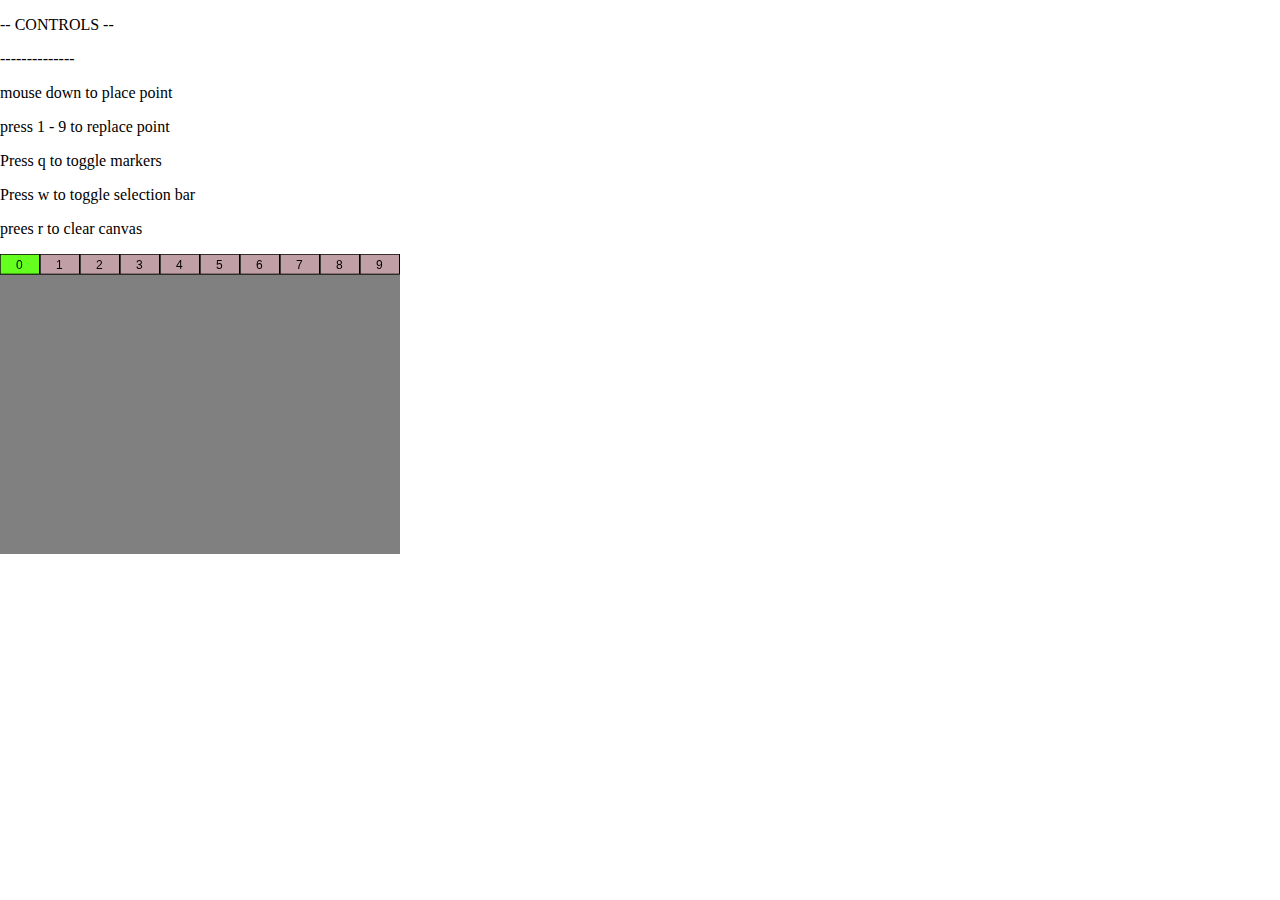
<file: Projects/polyMaker/poly.html>
<!DOCTYPE html>
<html>
<head>
	<meta charset="UTF-8">
	<meta http-equiv="X-UA-Compatible" content="IE=edge">
	<meta name="viewport" content="width=device-width, initial-scale=1">

	<title>linkedWeb</title>

	<script src="libraries/p5.js"></script>
	<script src="libraries/p5.dom.js"></script>
	<script src="libraries/p5.sound.js"></script>
	<script src="sketch.js"></script>

	<style>
		body {
			margin:0;
			padding:0;
			overflow: hidden;
		}
		/* canvas {
			margin:auto;
		} */
	</style>
</head>
<body>
		<p>-- CONTROLS --</p>
		<p>--------------</p>
		<p>mouse down to place point</p>
		<p>press 1 - 9 to replace point</p>
		<p>Press q to toggle markers</p>
		<p>Press w to toggle selection bar</p>
		<p>prees r to clear canvas</p>

</body>
<footer>
</footer>
</html>
</file>
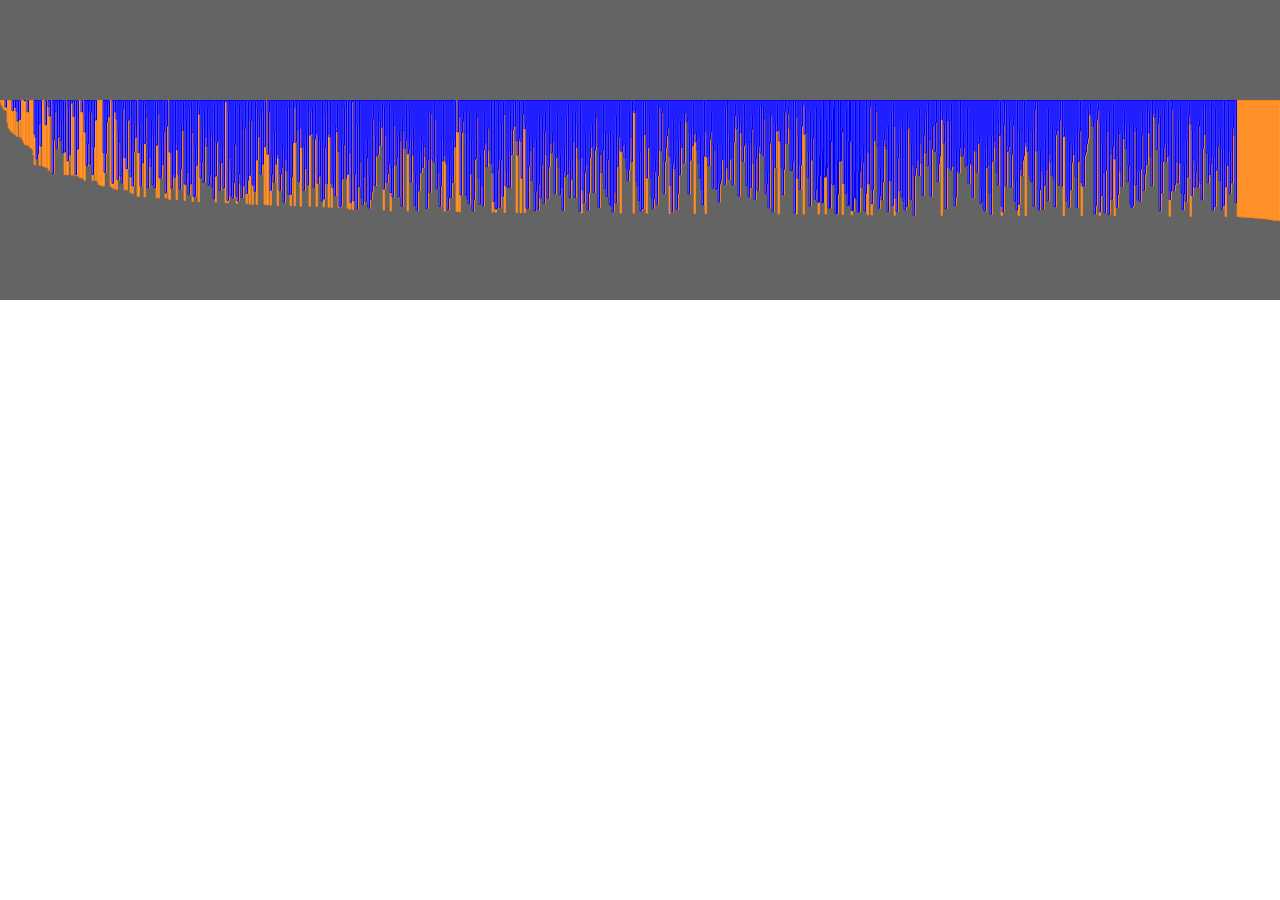
<file: Projects/selectionSort/selectSort.html>
<!DOCTYPE html>
<html>
<head>
	<meta charset="UTF-8">
	<meta http-equiv="X-UA-Compatible" content="IE=edge">
	<meta name="viewport" content="width=device-width, initial-scale=1">

	<title>sortingNumbers</title>

	<script src="libraries/p5.js"></script>
	<script src="libraries/p5.dom.js"></script>
	<script src="libraries/p5.sound.js"></script>
	<script src="sketch.js"></script>

	<style>
		body {
			margin:0;
			padding:0;
			overflow: hidden;
		}
		canvas {
			margin:auto;
		}
	</style>
</head>
<body>
</body>
</html>
</file>
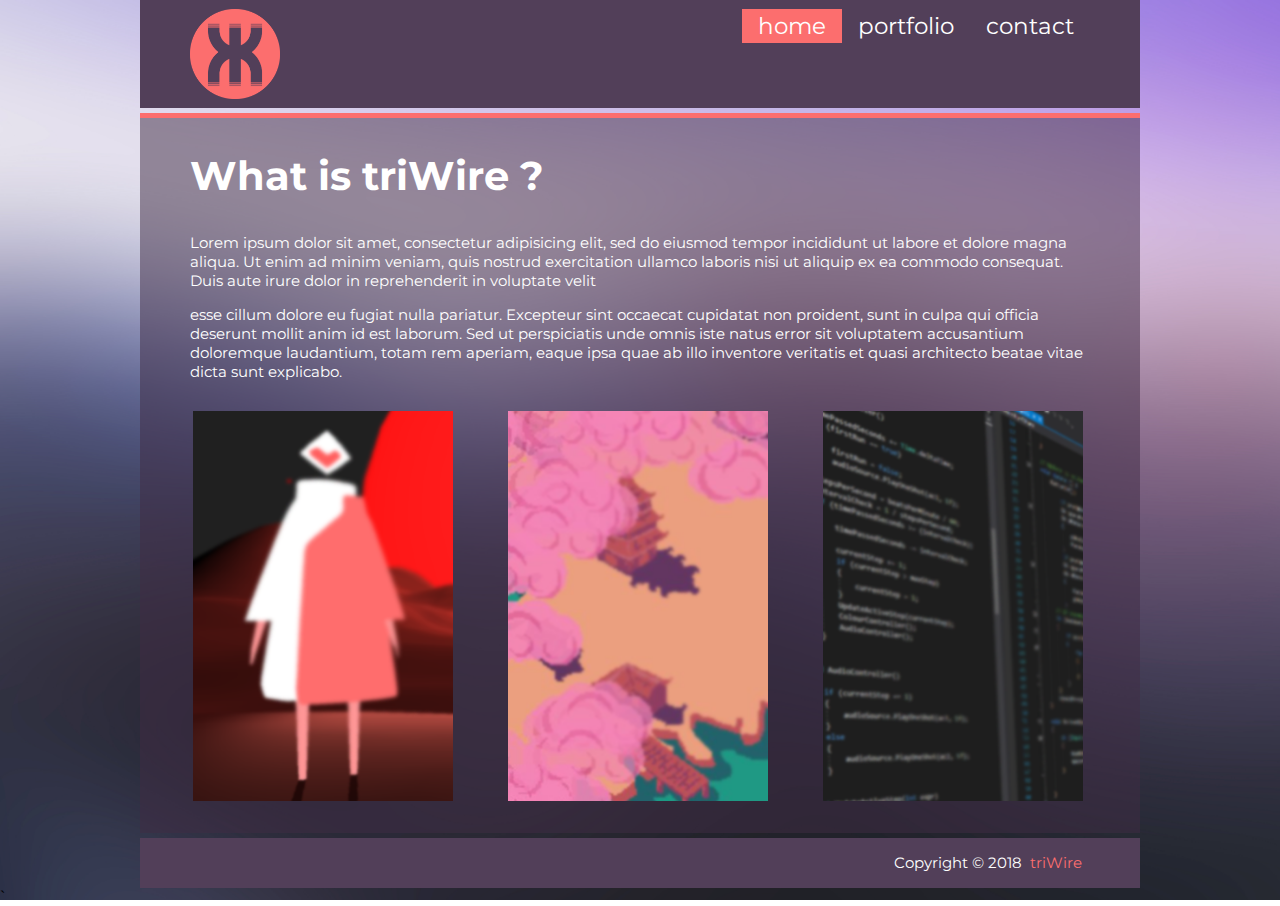
<file: Projects/triWire/triWire.html>
<!DOCTYPE html>
<html>

<head>
    <link rel="stylesheet" href="styles.css">
    <link href='https://fonts.googleapis.com/css?family=Montserrat' rel='stylesheet'>
</head>
<nav>
    <div class="nav">
        <div class="navContainer">
            <div class="container">

                <ul class="format"></ul>
                <ul>
                    <li><img src="triWire_Logo.png" alt="logo" width="90" height="90"></li>
                    <li style=" float:right "><a href="#about ">contact</a>
                        <li style="float:right "><a href="#about ">portfolio</a>
                            <li style="float:right "><a class="active " href="#about ">home</a>

                </ul>
                <ul class="format"></ul>
            </div>




        </div>
    </div>

</nav>

<body>
    <div class="space"></div>

    <div class="content ">
        <div class="navLine "></div>
        <div></div>
        <div class="container ">
            <h2>What is triWire ?</h2>

            <p>Lorem ipsum dolor sit amet, consectetur adipisicing elit, sed do eiusmod tempor incididunt ut labore et dolore magna aliqua. Ut enim ad minim veniam, quis nostrud exercitation ullamco laboris nisi ut aliquip ex ea commodo consequat. Duis aute irure dolor in reprehenderit in voluptate velit </p>


            <p> esse cillum dolore eu fugiat nulla pariatur. Excepteur sint occaecat cupidatat non proident, sunt in culpa qui officia deserunt mollit anim id est laborum. Sed ut perspiciatis unde omnis iste natus error sit voluptatem accusantium doloremque laudantium, totam rem aperiam, eaque ipsa quae ab illo inventore veritatis et quasi architecto beatae vitae dicta sunt explicabo. </p>

            <div class="space"> </div>
            <div class="space"> </div>
            <div class="space"> </div>

            <div class="imgCon">

                <img class="l" src="portfolio_img.png" alt="portfolio" width="260px" height="390px">
&nbsp;&nbsp;&nbsp;&nbsp;&nbsp;&nbsp;&nbsp;&nbsp;&nbsp;&nbsp;&nbsp;
                <img class="m" src="projects_img.png" alt="projects" width="260px" height="390px">
&nbsp;&nbsp;&nbsp;&nbsp;&nbsp;&nbsp;&nbsp;&nbsp;&nbsp;&nbsp;&nbsp;
                <img class="r" src=" tutorials_img.png " alt="tutorials " width="260px " height="390px">
            </div>


        </div>
    </div>




    <div class="space "></div>
</body>
<footer>
    <div class="footerContainer ">
        <div class="container ">
            <p class="rightRed "> triWire &nbsp; </p>
            <p class="right "> Copyright © 2018 &nbsp; </p>

        </div>

    </div>


    <!--
    <div class="nav ">
        <div class="navContainer ">
            <P>hey</P>
        </div>
    </div>
-->
</footer>

</html>
`
</file>
<file: Projects/triWire/styles.css>
body { 
    background: url('background_blur.png') no-repeat center center fixed;
    -moz-background-size: cover;
    -webkit-background-size: cover;
    -o-background-size: cover;
    background-size: cover;
    margin: 0;
    padding: 0;
} 

nav{
    margin: 0;
    padding: 0;
    
    
}

h1 {
    color: blue;
    font-family:sans-serif
    font-family: 'Montserrat-Light';
    font-size: 22px;
}
p {
/*    color: red;*/
/*    border: 1px solid powderblue;*/
    width: auto;
    font-size: 15px;
    
}


.navText{
    color: black;
    font-family: 'Montserrat';
    font-size: 18;
}

h2{
    font-size: 40px;
    color: white;
    font-family: 'Montserrat';
}

ul {
    list-style-type: none;
    margin: 0;
    padding: 0;
    height: 10vh;
    overflow: hidden;
    background-color: #523f59;
    color: black;
    font-family: 'Montserrat';
    font-size: 23px;
    
}

ul.format{
     height: 1vh;
}

li {
    float: left;
}

li a {
    display: block;
    color: white;
    text-align: center;
    vertical-align: text-bottom;
    padding: 3px 16px;
    text-decoration: none;
}

/* Change the link color to #111 (black) on hover */
li a:hover {
    background-color: #fc6e6e;
}

.active {
    background-color: #fc6e6e;
}

div.nav{
    padding: 0px;
    min-width: 200px;
    max-width: 1000px;
/*    height: 12vh;*/
    margin: 0 auto;
    background-color: #523f59;
}

div.navContainer{
/*    vertical-align: bottom;*/
    div.container{
    width: 90%;
    height: 98%;
    margin: 0 auto;
    overflow: visible;
        background-color: #523f59;

    
}
    
}
div.navLine
{
    padding: 0px;
    margin: 0 auto;
    overflow: hidden;
    height: 5px;
    
    background-color: #fc6e6e; 
}

div.space
{
    padding: 0px;
    margin: 0 auto;
    overflow: hidden;
    height: 5px;

}

img.r{
    display: inline-block;
    
     margin-left: 3px;
}
img.l{
     display: inline-block;
   
     margin-left: 3px;
}
img.m{
     display: inline-block;
    
     margin-left: 3px;
}

div.imgCon{
    width: 900px;
    margin: 0 auto;
    
}

div.footerContainer{
    margin: 0 auto;
    padding: 0;
    max-width: 90%;
    overflow:visible;
     background-color: #523f59;
    max-width: 1000px;
    
    
    height: 50px;
}




div.content{
    
    min-width: 200px;
    max-width: 1000px;
    height: 80vh;
    overflow: auto;
        padding: 0px;
        margin: 0 auto;
        overflow: hidden;
    background : rgba(63,43,68,0.5);
    
}


div.container{
    width: 90%;
    height: 98%;
    margin: 0 auto;
    overflow: visible;
        

    
}


p{
    font-family: 'Montserrat';
    color: white;
}

div.navL{
    float: left;
    width: 150px;
}
div.navR{
    width: 650px;
    float: right;
}

/*
section{
    float: left
        width: 400;
}
aside{
    float: right
}
*/

footer{
   
}

p.right{
    float: right;
    color: white;
}
p.rightRed{
    
    float: right;
    color: #fc6e6e;

}
</file>
